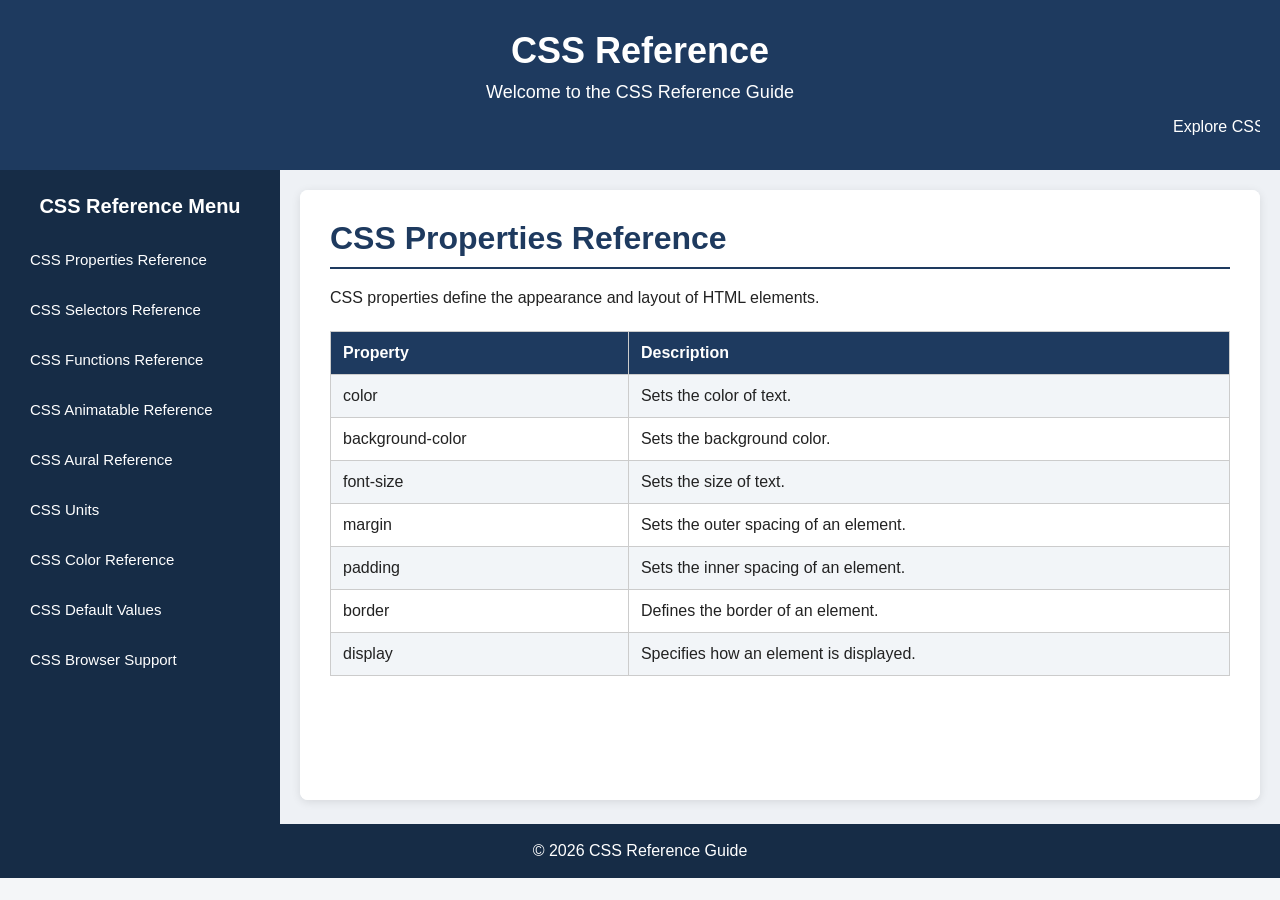
<file: index.html>
<!DOCTYPE html>
<html lang="en">
<head>
<meta charset="UTF-8"><meta name="viewport" content="width=device-width, initial-scale=1.0"><title>CSS Reference</title><link rel="stylesheet" href="style.css">
</head>
<body>
<header><h1>CSS Reference</h1><p>Welcome to the CSS Reference Guide</p><marquee>Explore CSS Properties, Selectors, Functions, Units, Colors and Browser Support</marquee></header>
<div class="layout">
<nav class="sidebar"><h2>CSS Reference Menu</h2>
<a href="properties.html" target="contentFrame">CSS Properties Reference</a>
<a href="selectors.html" target="contentFrame">CSS Selectors Reference</a>
<a href="functions.html" target="contentFrame">CSS Functions Reference</a>
<a href="animatable.html" target="contentFrame">CSS Animatable Reference</a>
<a href="aural.html" target="contentFrame">CSS Aural Reference</a>
<a href="units.html" target="contentFrame">CSS Units</a>
<a href="colors.html" target="contentFrame">CSS Color Reference</a>
<a href="default-values.html" target="contentFrame">CSS Default Values</a>
<a href="browser-support.html" target="contentFrame">CSS Browser Support</a></nav>
<main class="content"><iframe src="properties.html" name="contentFrame" title="CSS Reference Content"></iframe></main>
</div>
<footer><p>&copy; 2026 CSS Reference Guide</p></footer>
</body></html>
</file>
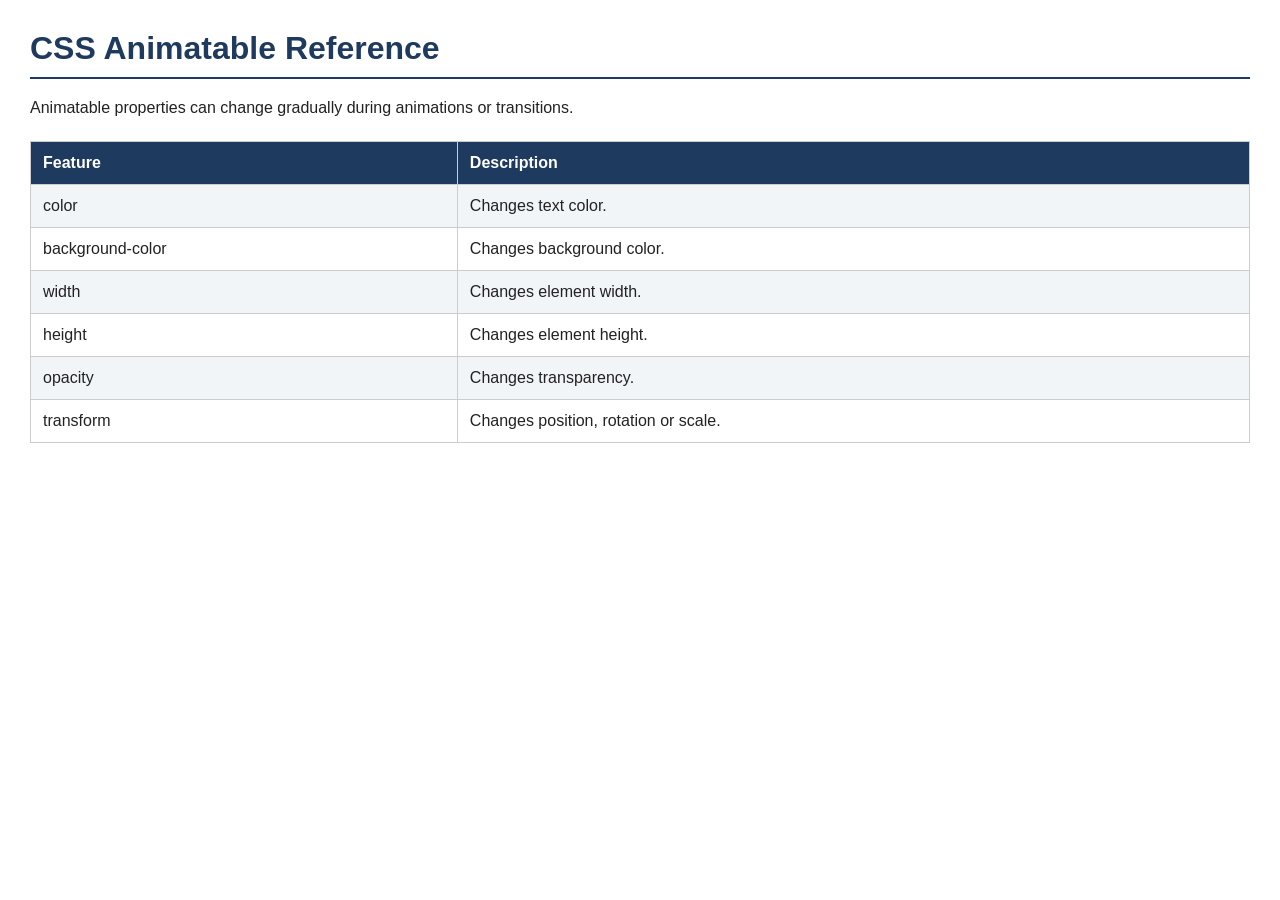
<file: animatable.html>
<!DOCTYPE html><html lang="en"><head><meta charset="UTF-8"><title>CSS Animatable Reference</title><link rel="stylesheet" href="style.css"></head><body class="reference-page"><h1>CSS Animatable Reference</h1><p>Animatable properties can change gradually during animations or transitions.</p><table><tr><th>Feature</th><th>Description</th></tr><tr><td>color</td><td>Changes text color.</td></tr><tr><td>background-color</td><td>Changes background color.</td></tr><tr><td>width</td><td>Changes element width.</td></tr><tr><td>height</td><td>Changes element height.</td></tr><tr><td>opacity</td><td>Changes transparency.</td></tr><tr><td>transform</td><td>Changes position, rotation or scale.</td></tr></table></body></html>
</file>
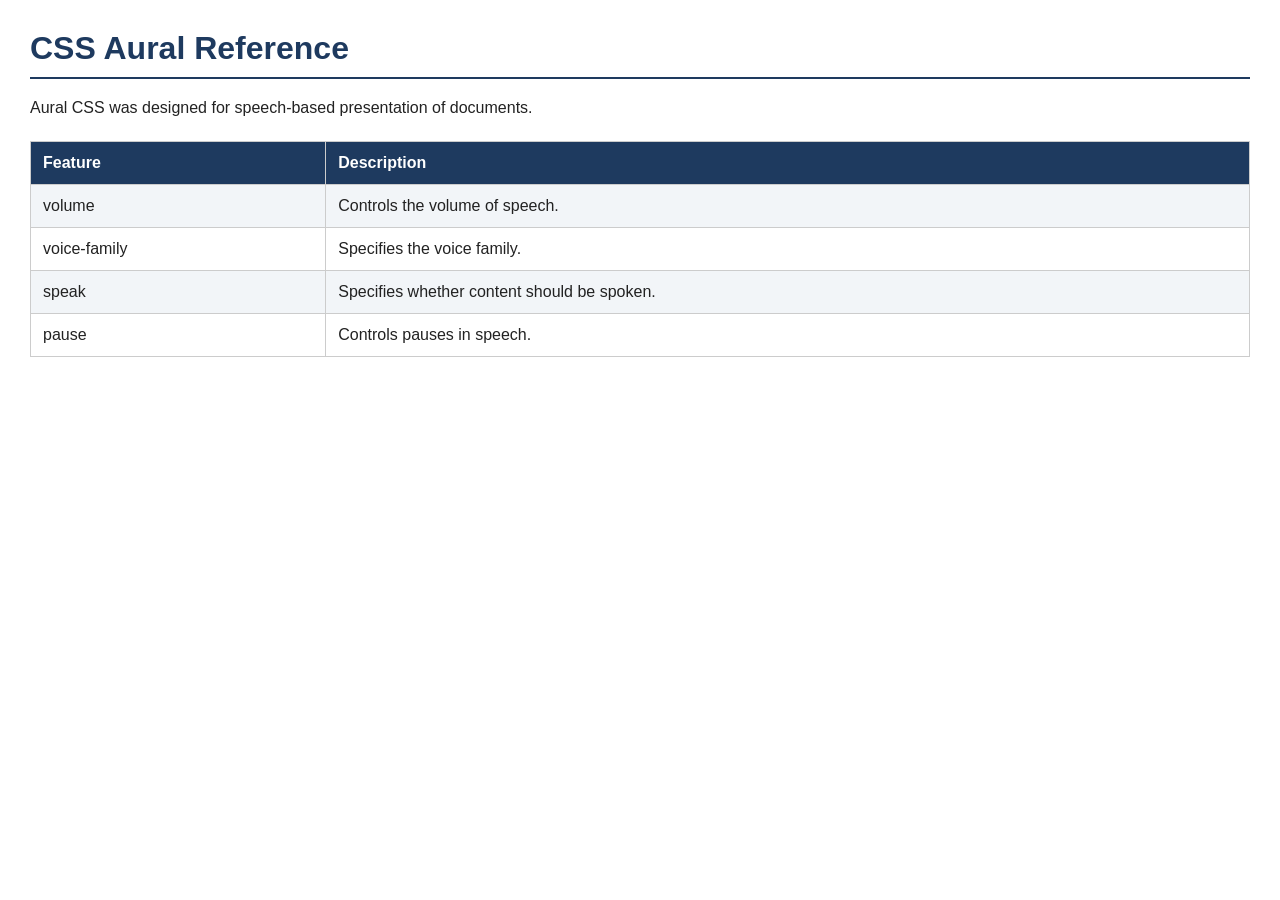
<file: aural.html>
<!DOCTYPE html><html lang="en"><head><meta charset="UTF-8"><title>CSS Aural Reference</title><link rel="stylesheet" href="style.css"></head><body class="reference-page"><h1>CSS Aural Reference</h1><p>Aural CSS was designed for speech-based presentation of documents.</p><table><tr><th>Feature</th><th>Description</th></tr><tr><td>volume</td><td>Controls the volume of speech.</td></tr><tr><td>voice-family</td><td>Specifies the voice family.</td></tr><tr><td>speak</td><td>Specifies whether content should be spoken.</td></tr><tr><td>pause</td><td>Controls pauses in speech.</td></tr></table></body></html>
</file>
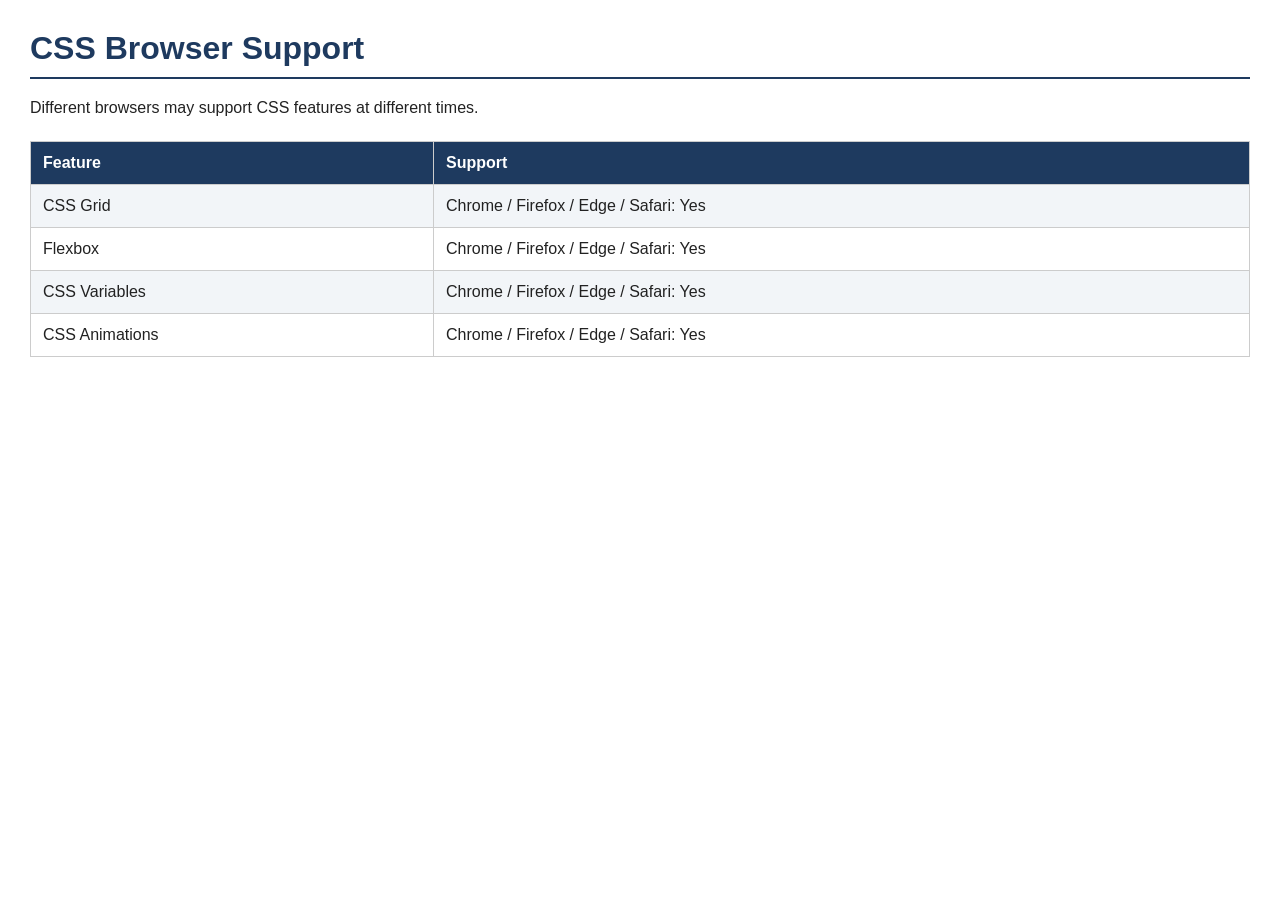
<file: browser-support.html>
<!DOCTYPE html><html lang="en"><head><meta charset="UTF-8"><title>CSS Browser Support</title><link rel="stylesheet" href="style.css"></head><body class="reference-page"><h1>CSS Browser Support</h1><p>Different browsers may support CSS features at different times.</p><table><tr><th>Feature</th><th>Support</th></tr><tr><td>CSS Grid</td><td>Chrome / Firefox / Edge / Safari: Yes</td></tr><tr><td>Flexbox</td><td>Chrome / Firefox / Edge / Safari: Yes</td></tr><tr><td>CSS Variables</td><td>Chrome / Firefox / Edge / Safari: Yes</td></tr><tr><td>CSS Animations</td><td>Chrome / Firefox / Edge / Safari: Yes</td></tr></table></body></html>
</file>
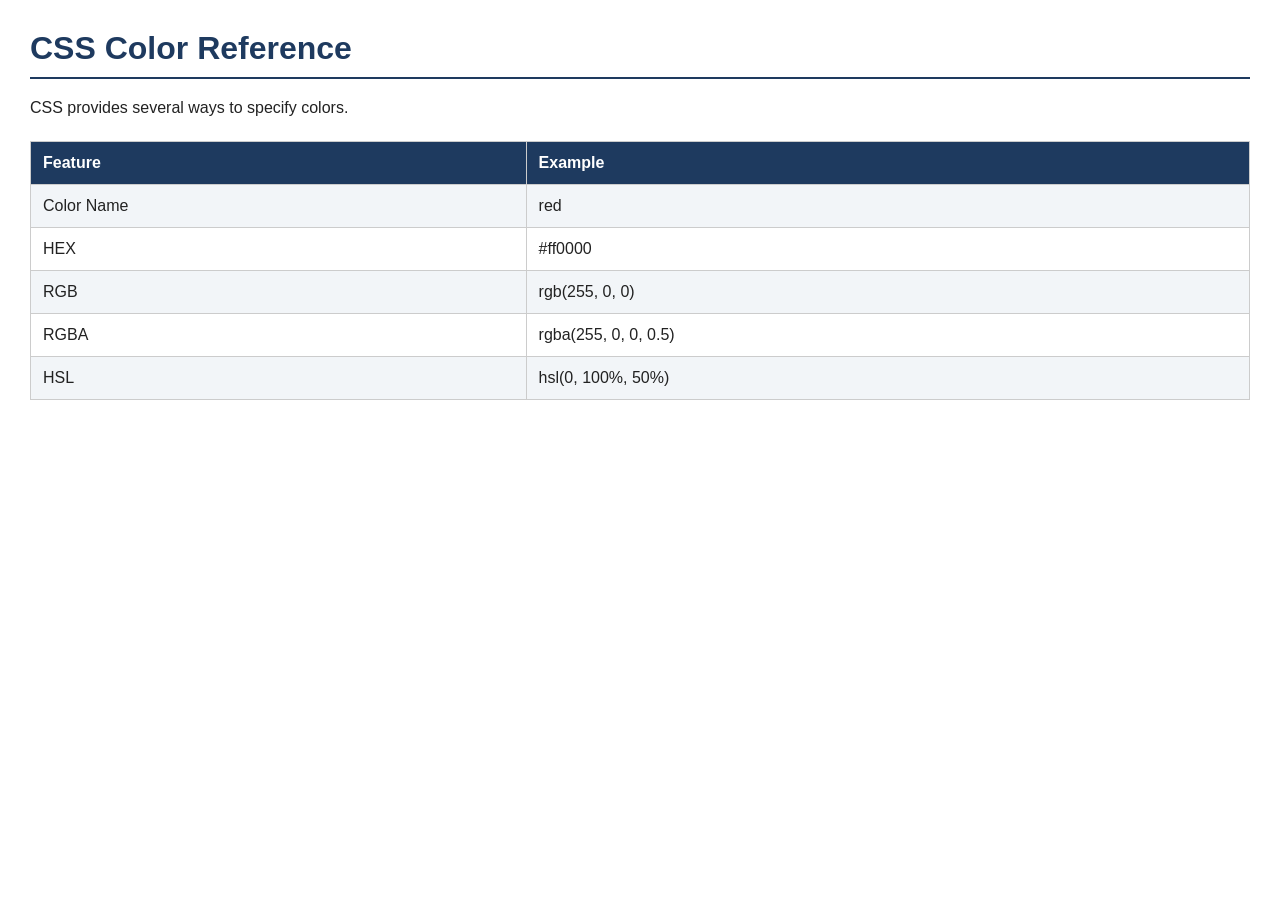
<file: colors.html>
<!DOCTYPE html><html lang="en"><head><meta charset="UTF-8"><title>CSS Color Reference</title><link rel="stylesheet" href="style.css"></head><body class="reference-page"><h1>CSS Color Reference</h1><p>CSS provides several ways to specify colors.</p><table><tr><th>Feature</th><th>Example</th></tr><tr><td>Color Name</td><td>red</td></tr><tr><td>HEX</td><td>#ff0000</td></tr><tr><td>RGB</td><td>rgb(255, 0, 0)</td></tr><tr><td>RGBA</td><td>rgba(255, 0, 0, 0.5)</td></tr><tr><td>HSL</td><td>hsl(0, 100%, 50%)</td></tr></table></body></html>
</file>
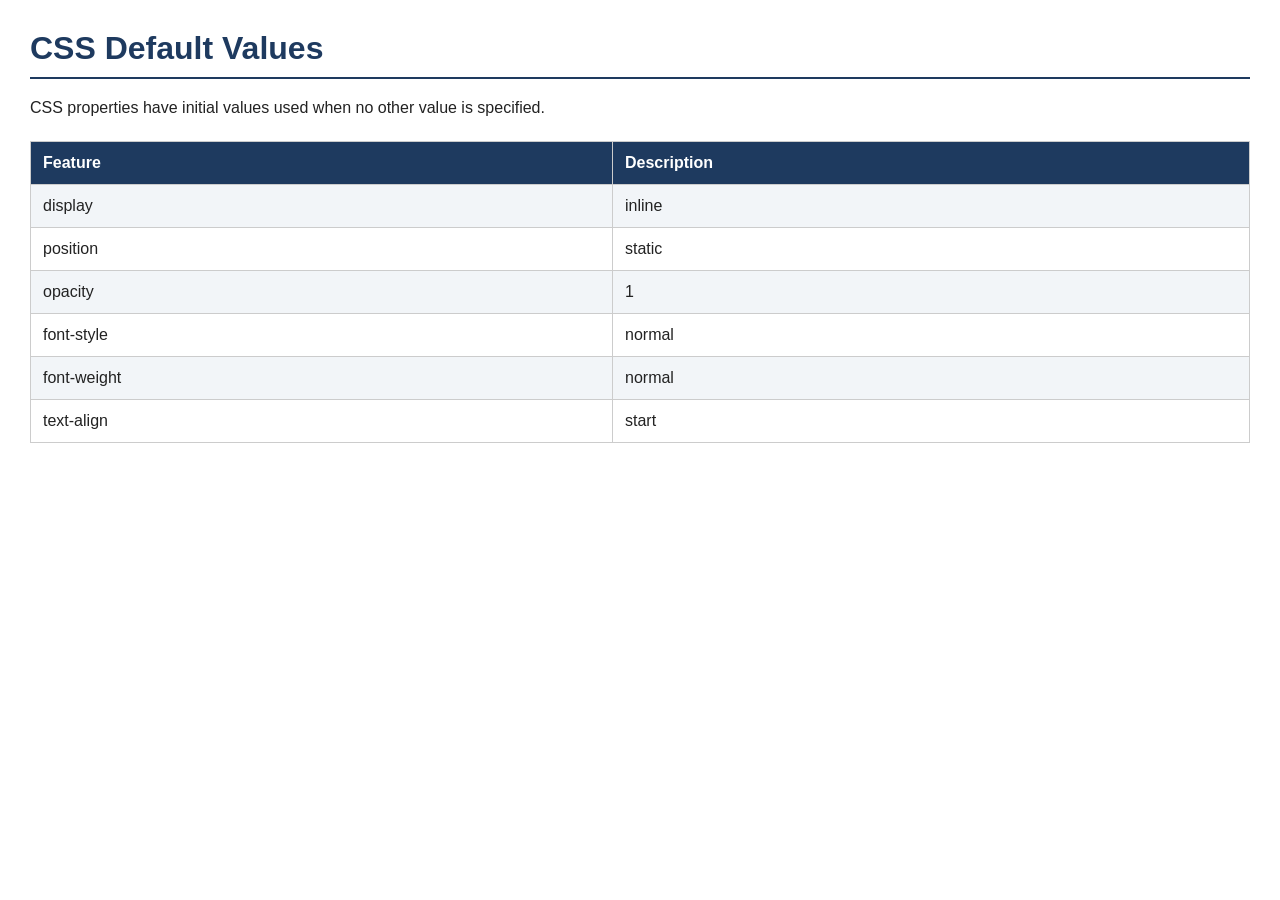
<file: default-values.html>
<!DOCTYPE html><html lang="en"><head><meta charset="UTF-8"><title>CSS Default Values</title><link rel="stylesheet" href="style.css"></head><body class="reference-page"><h1>CSS Default Values</h1><p>CSS properties have initial values used when no other value is specified.</p><table><tr><th>Feature</th><th>Description</th></tr><tr><td>display</td><td>inline</td></tr><tr><td>position</td><td>static</td></tr><tr><td>opacity</td><td>1</td></tr><tr><td>font-style</td><td>normal</td></tr><tr><td>font-weight</td><td>normal</td></tr><tr><td>text-align</td><td>start</td></tr></table></body></html>
</file>
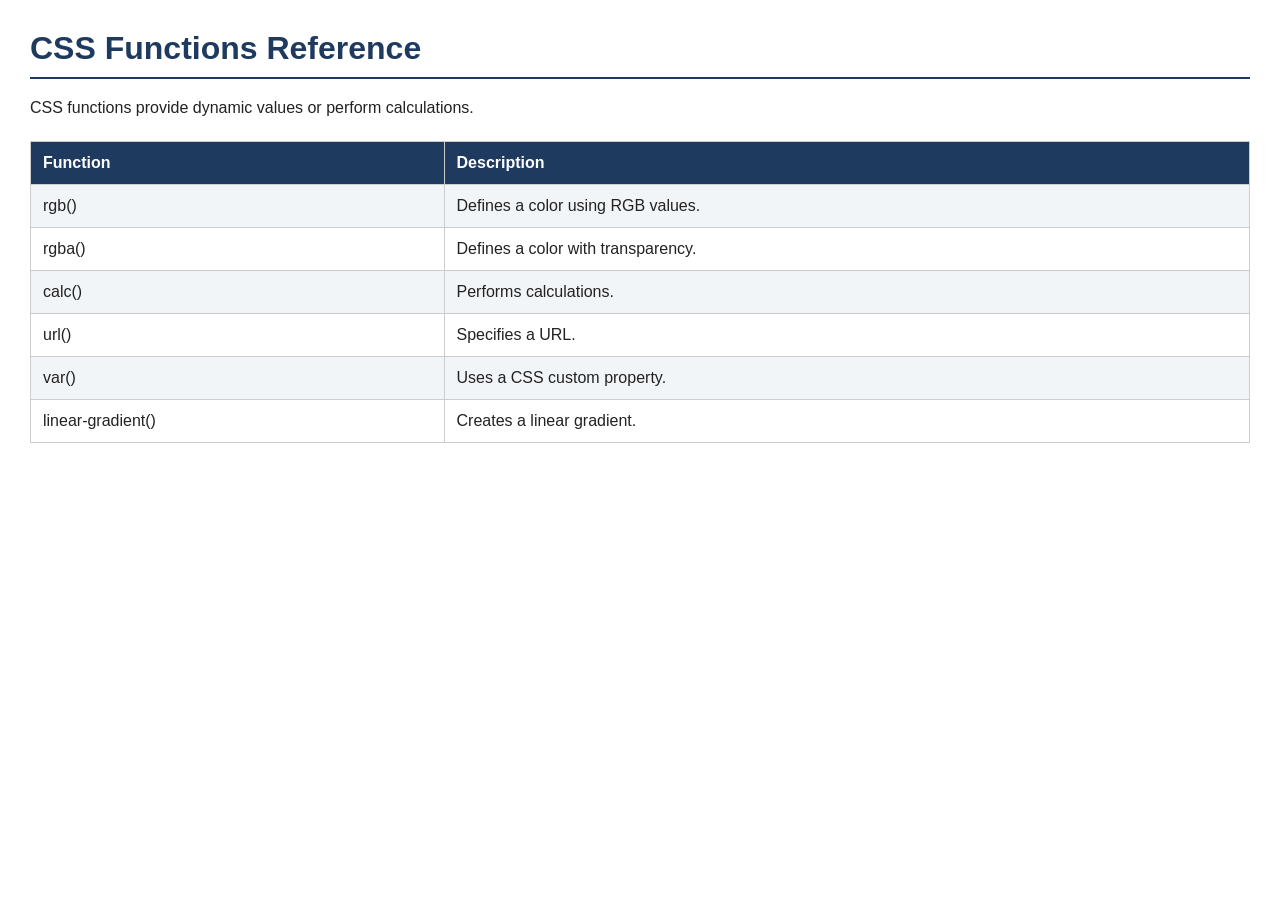
<file: functions.html>
<!DOCTYPE html><html lang="en"><head><meta charset="UTF-8"><title>CSS Functions Reference</title><link rel="stylesheet" href="style.css"></head><body class="reference-page"><h1>CSS Functions Reference</h1><p>CSS functions provide dynamic values or perform calculations.</p><table><tr><th>Function</th><th>Description</th></tr><tr><td>rgb()</td><td>Defines a color using RGB values.</td></tr><tr><td>rgba()</td><td>Defines a color with transparency.</td></tr><tr><td>calc()</td><td>Performs calculations.</td></tr><tr><td>url()</td><td>Specifies a URL.</td></tr><tr><td>var()</td><td>Uses a CSS custom property.</td></tr><tr><td>linear-gradient()</td><td>Creates a linear gradient.</td></tr></table></body></html>
</file>
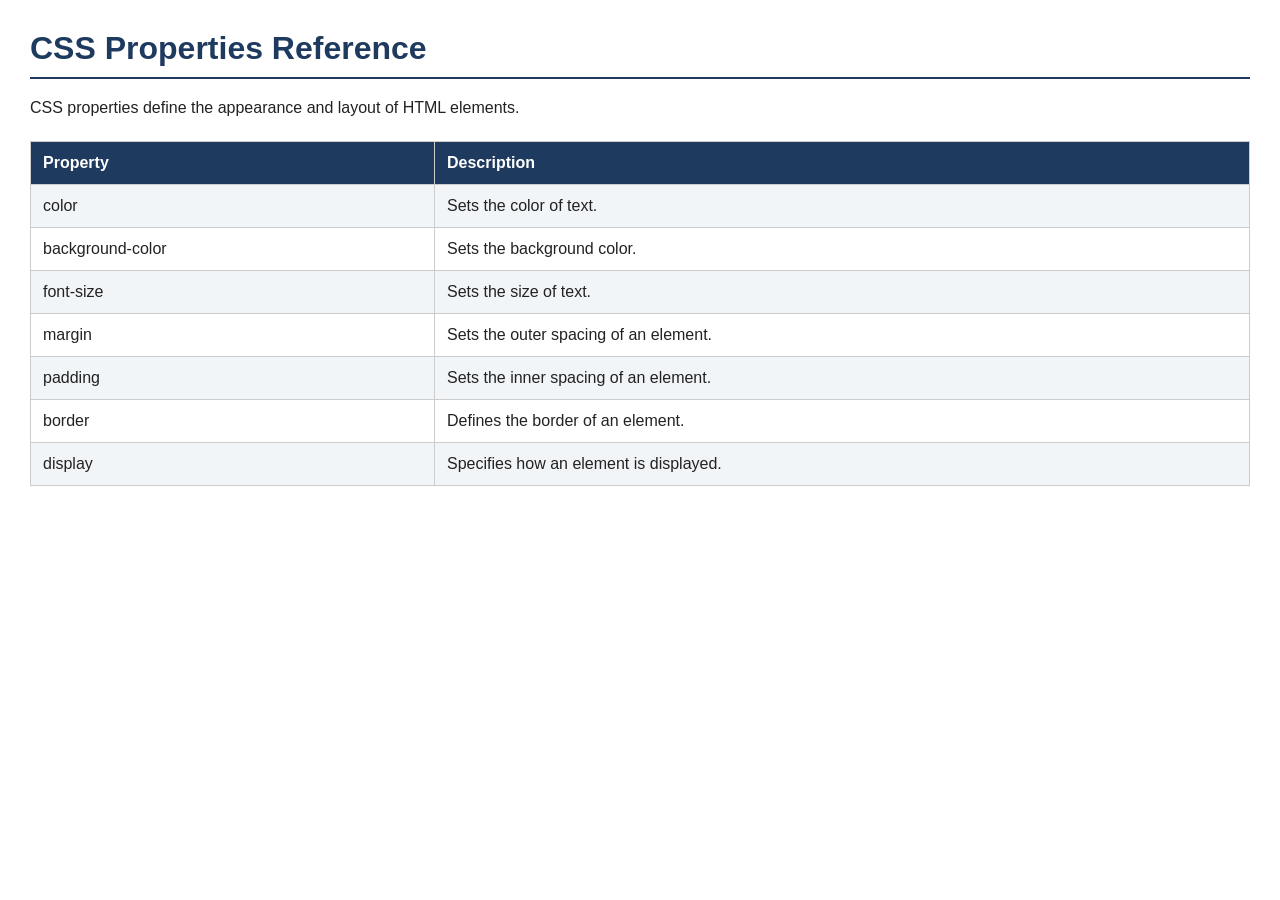
<file: properties.html>
<!DOCTYPE html><html lang="en"><head><meta charset="UTF-8"><title>CSS Properties Reference</title><link rel="stylesheet" href="style.css"></head><body class="reference-page"><h1>CSS Properties Reference</h1><p>CSS properties define the appearance and layout of HTML elements.</p><table><tr><th>Property</th><th>Description</th></tr><tr><td>color</td><td>Sets the color of text.</td></tr><tr><td>background-color</td><td>Sets the background color.</td></tr><tr><td>font-size</td><td>Sets the size of text.</td></tr><tr><td>margin</td><td>Sets the outer spacing of an element.</td></tr><tr><td>padding</td><td>Sets the inner spacing of an element.</td></tr><tr><td>border</td><td>Defines the border of an element.</td></tr><tr><td>display</td><td>Specifies how an element is displayed.</td></tr></table></body></html>
</file>
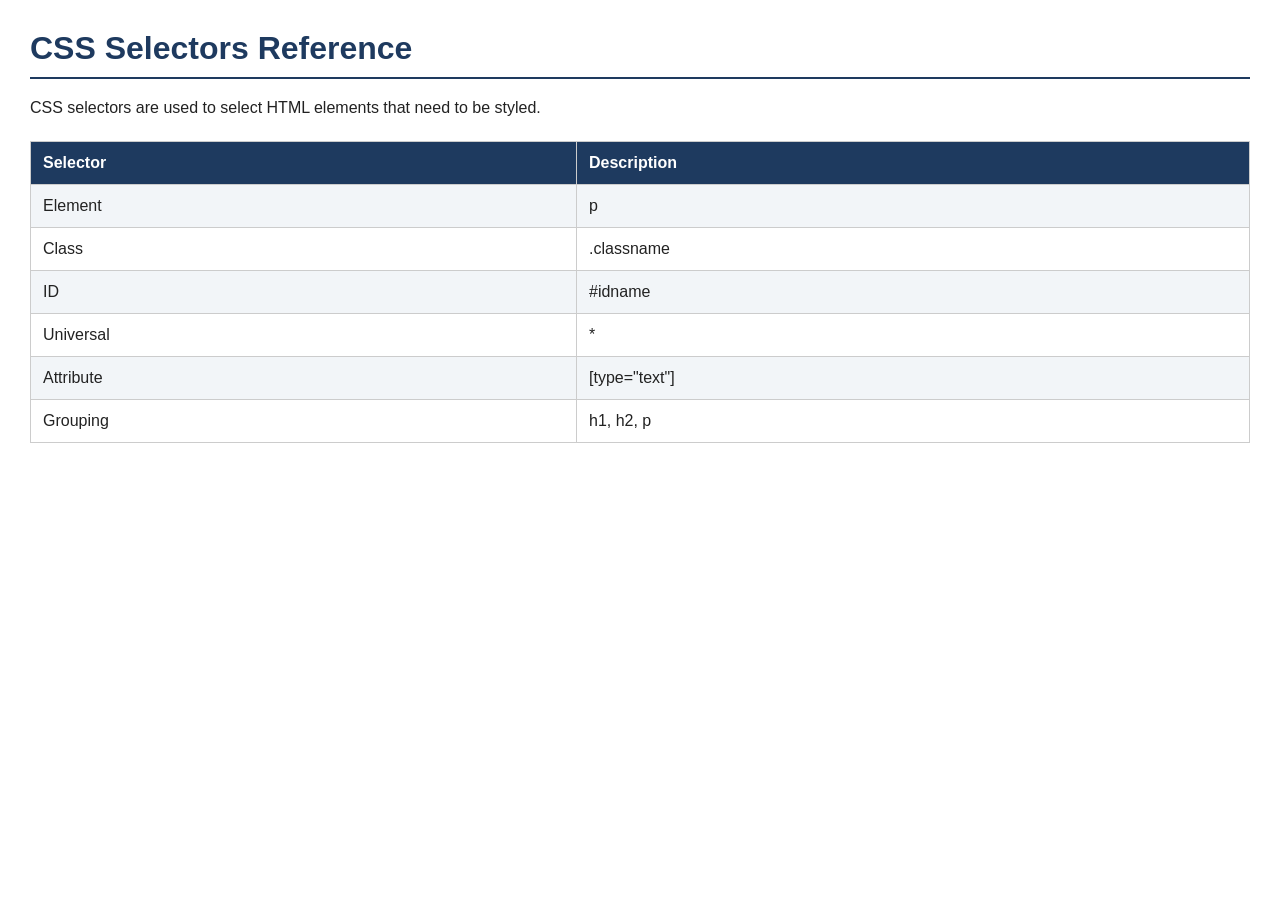
<file: selectors.html>
<!DOCTYPE html><html lang="en"><head><meta charset="UTF-8"><title>CSS Selectors Reference</title><link rel="stylesheet" href="style.css"></head><body class="reference-page"><h1>CSS Selectors Reference</h1><p>CSS selectors are used to select HTML elements that need to be styled.</p><table><tr><th>Selector</th><th>Description</th></tr><tr><td>Element</td><td>p</td></tr><tr><td>Class</td><td>.classname</td></tr><tr><td>ID</td><td>#idname</td></tr><tr><td>Universal</td><td>*</td></tr><tr><td>Attribute</td><td>[type="text"]</td></tr><tr><td>Grouping</td><td>h1, h2, p</td></tr></table></body></html>
</file>
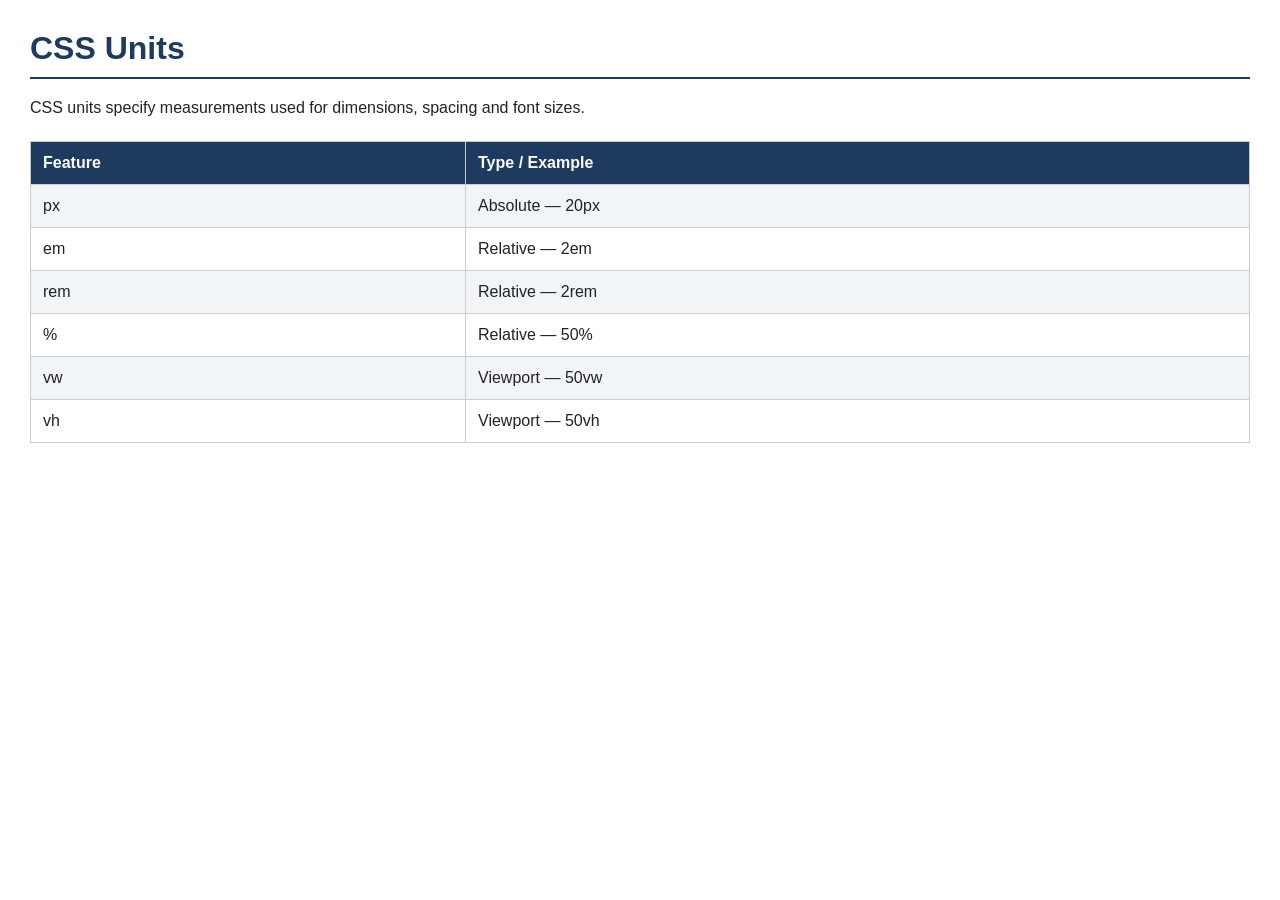
<file: units.html>
<!DOCTYPE html><html lang="en"><head><meta charset="UTF-8"><title>CSS Units</title><link rel="stylesheet" href="style.css"></head><body class="reference-page"><h1>CSS Units</h1><p>CSS units specify measurements used for dimensions, spacing and font sizes.</p><table><tr><th>Feature</th><th>Type / Example</th></tr><tr><td>px</td><td>Absolute — 20px</td></tr><tr><td>em</td><td>Relative — 2em</td></tr><tr><td>rem</td><td>Relative — 2rem</td></tr><tr><td>%</td><td>Relative — 50%</td></tr><tr><td>vw</td><td>Viewport — 50vw</td></tr><tr><td>vh</td><td>Viewport — 50vh</td></tr></table></body></html>
</file>
<file: style.css>
*{margin:0;padding:0;box-sizing:border-box}body{font-family:Arial,Helvetica,sans-serif;background:#f4f6f8;color:#222}header{background:#1e3a5f;color:#fff;text-align:center;padding:30px 20px}header h1{font-size:36px;margin-bottom:10px}header p{font-size:18px;margin-bottom:15px}.layout{display:flex;min-height:650px}.sidebar{width:280px;background:#162c46;padding:25px 15px}.sidebar h2{color:#fff;text-align:center;font-size:20px;margin-bottom:20px}.sidebar a{display:block;color:#fff;text-decoration:none;padding:13px 15px;margin-bottom:7px;border-radius:5px;font-size:15px}.sidebar a:hover{background:#2d5d8c}.content{flex:1;padding:20px;background:#eef1f5}iframe{width:100%;height:610px;border:none;background:#fff;border-radius:8px;box-shadow:0 2px 10px rgba(0,0,0,.1)}footer{background:#162c46;color:#fff;text-align:center;padding:18px}.reference-page{background:#fff;padding:30px}.reference-page h1{color:#1e3a5f;margin-bottom:15px;border-bottom:2px solid #1e3a5f;padding-bottom:10px}.reference-page p{line-height:1.7;margin-bottom:20px}table{width:100%;border-collapse:collapse;margin-top:20px}th,td{border:1px solid #ccc;padding:12px;text-align:left}th{background:#1e3a5f;color:#fff}tr:nth-child(even){background:#f2f5f8}tr:hover{background:#e8eef5}@media(max-width:768px){.layout{flex-direction:column}.sidebar{width:100%}.sidebar a{text-align:center}.content{padding:15px}iframe{height:600px}header h1{font-size:28px}}
</file>
